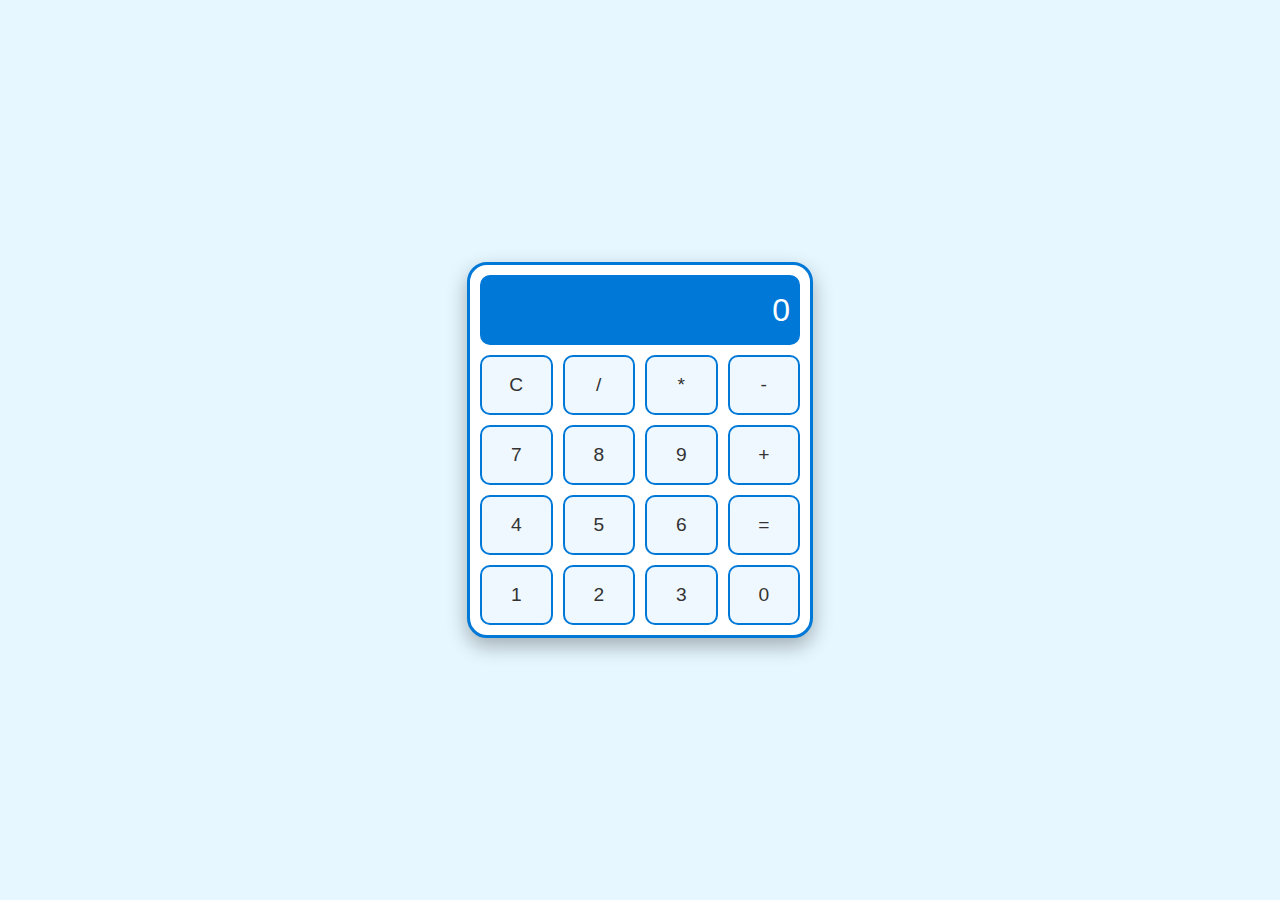
<file: 3 - Calculator/index.html>
<!DOCTYPE html>
<html lang="en">
<head>
    <meta charset="UTF-8">
    <meta name="viewport" content="width=device-width, initial-scale=1.0">
    <title>Simple Calculator</title>
    <link rel="stylesheet" href="styles.css">
</head>
<body>
    <div class="calculator">
        <div id="display">0</div>
        <div class="buttons">
            <button class="btn" onclick="clearDisplay()">C</button>
            <button class="btn" onclick="appendValue('/')">/</button>
            <button class="btn" onclick="appendValue('*')">*</button>
            <button class="btn" onclick="appendValue('-')">-</button>
            <button class="btn" onclick="appendValue('7')">7</button>
            <button class="btn" onclick="appendValue('8')">8</button>
            <button class="btn" onclick="appendValue('9')">9</button>
            <button class="btn" onclick="appendValue('+')">+</button>
            <button class="btn" onclick="appendValue('4')">4</button>
            <button class="btn" onclick="appendValue('5')">5</button>
            <button class="btn" onclick="appendValue('6')">6</button>
            <button class="btn" onclick="calculate()">=</button>
            <button class="btn" onclick="appendValue('1')">1</button>
            <button class="btn" onclick="appendValue('2')">2</button>
            <button class="btn" onclick="appendValue('3')">3</button>
            <button class="btn" onclick="appendValue('0')">0</button>
        </div>
    </div>
    <script>
        let display = document.getElementById("display");

function clearDisplay() {
    display.textContent = "0";
}

function appendValue(value) {
    if (display.textContent === "0") {
        display.textContent = value;
    } else {
        display.textContent += value;
    }
}

function calculate() {
    try {
        display.textContent = eval(display.textContent);
    } catch (error) {
        display.textContent = "Error";
    }
}
    </script>
</body>
</html>
</file>
<file: 3 - Calculator/styles.css>
body {
    display: flex;
    justify-content: center;
    align-items: center;
    height: 100vh;
    background-color: #e6f7ff; 
    margin: 0;
    font-family: Arial, sans-serif;
}

.calculator {
    width: 320px;
    background: #ffffff;
    border-radius: 20px;
    box-shadow: 0 8px 20px rgba(0, 0, 0, 0.3); 
    overflow: hidden;
    border: 3px solid #0078d7; 
    padding: 10px; 
}

#display {
    height: 70px;
    background: #0078d7; 
    color: #ffffff;
    font-size: 2rem;
    text-align: right;
    padding: 10px;
    box-sizing: border-box;
    display: flex;
    justify-content: flex-end;
    align-items: center;
    border-radius: 10px; 
}

.buttons {
    display: grid;
    grid-template-columns: repeat(4, 1fr);
    gap: 10px; 
    margin-top: 10px;
}

.btn {
    height: 60px;
    font-size: 1.2rem;
    background: #f0f8ff; 
    border: 2px solid #0078d7; 
    color: #333333; 
    border-radius: 10px; 
    outline: none;
    cursor: pointer;
    transition: background 0.3s, transform 0.2s;
}

.btn:hover {
    background: #d0e7ff;
}

.btn:active {
    background: #a4d1ff;
    transform: scale(0.95); 
}
</file>
